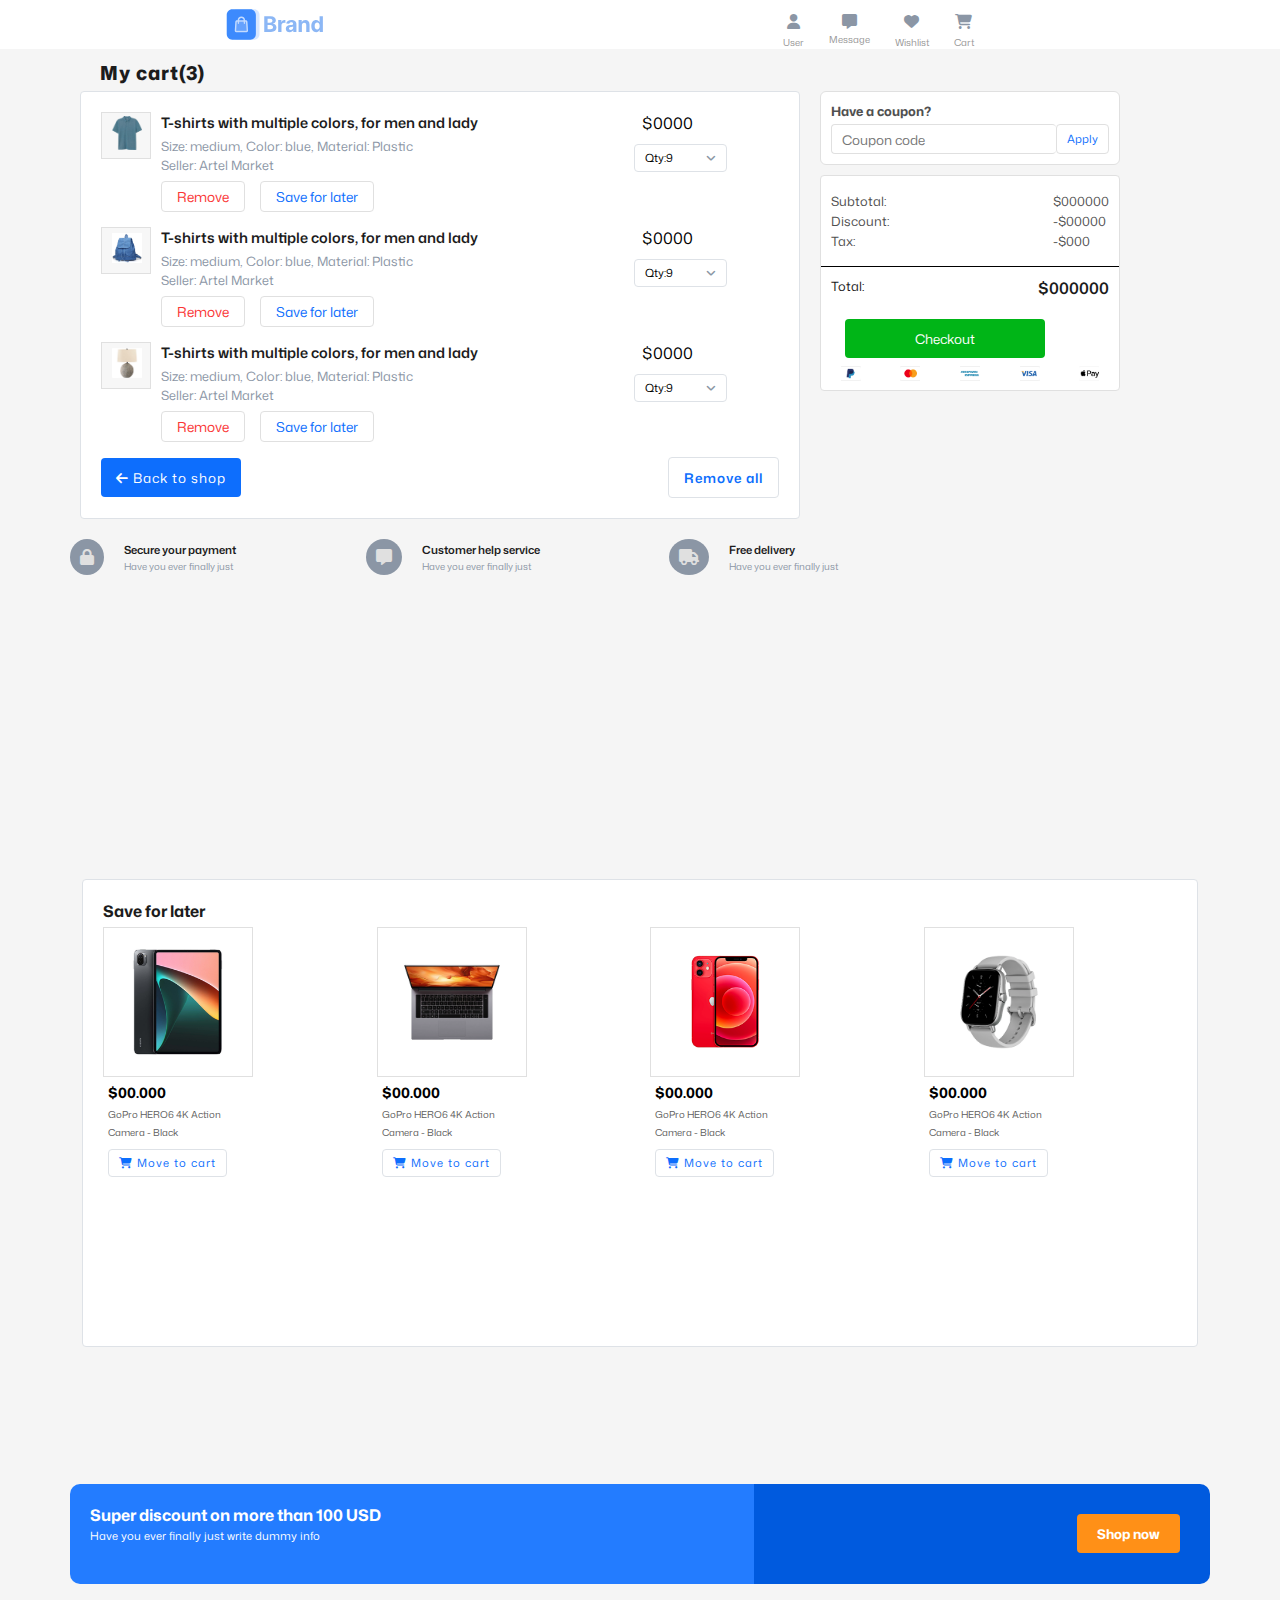
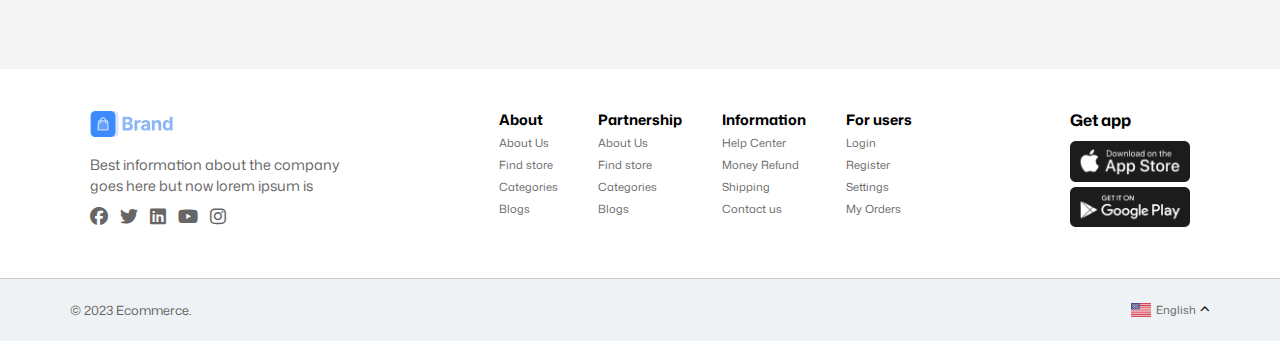
<file: cart.html>
<!DOCTYPE html>
<html lang="en">
<head>
  <meta charset="UTF-8">
  <meta name="viewport" content="width=device-width, initial-scale=1.0">
  <title>Mobile Accessories</title>
  <style>
    @import url('https://fonts.googleapis.com/css2?family=Andika:ital,wght@0,400;0,700;1,400;1,700&family=Inter:ital,opsz,wght@0,14..32,100..900;1,14..32,100..900&family=Mona+Sans:ital,wght@0,200..900;1,200..900&family=Poppins:ital,wght@0,100;0,200;0,300;0,400;0,500;0,600;0,700;0,800;0,900;1,100;1,200;1,300;1,400;1,500;1,600;1,700;1,800;1,900&display=swap');
    </style>
    <link rel="stylesheet" href="https://cdnjs.cloudflare.com/ajax/libs/font-awesome/6.6.0/css/all.min.css">
  <link rel="stylesheet" href="cart.css">
  <body>
    
    <header>
      <div id="main">
          <div class="box">
              <img class="logo" src="logo/logo-colored.svg" alt=""/>
                   
          
             
          
              <div class="icons">
                <div class="icon-item">
                  <a href="index.html"><i class="fa-solid fa-user"></i></a>  
                    <span>User</span>
                </div>
                <div class="icon-item">
                   </a> <i class="fa-solid fa-message"></i>
                    <span>Message</span>
                </div>
                <div class="icon-item">
                    <a href="productdetail.html"><i class="fa-solid fa-heart"></i></a>
                    <span>Wishlist</span>
                </div>
                <div class="icon-item">
                    <a href="cart.html"><i class="fa-solid fa-cart-shopping"></i></a>
                    <span>Cart</span>
                </div>
            </div>

          </div>
      </div>
  </header> 
  
  <main>
    <h1>My cart(3)</h1>
    <div class="cart-container">
        <section class="section1">
            <div class="box2">
                <div class="left">
                    <div class="cart-product">
                        <img src="clothes/2.png" alt="">
                    </div>
                </div>
                <div class="right">
                    <p class="p1">T-shirts with multiple colors, for men and lady</p>
                    <p class="p2">Size: medium, Color: blue, Material: Plastic</p>
                    <p class="p3">Seller: Artel Market</p>
                    <div class="button-row">
                        <button class="remove-btn">Remove</button>
                        <button class="save-btn">Save for later</button>
                      
                    </div>
                </div>
                <div class="third">
                    <span>$0000</span>
                    <button>Qty:9 <i class="arrow fa-solid fa-angle-down"></i></button>
                </div>
            </div>

          
          

           
          
      
           
            <div class="box3">

                <div class="left">
                    <div class="cart-product">
                        <img src="clothes/5.png" alt="">
                    </div>
                </div>
                <div class="right">
                    <p class="p1">T-shirts with multiple colors, for men and lady</p>
                    <p class="p2">Size: medium, Color: blue, Material: Plastic</p>
                    <p class="p3">Seller: Artel Market</p>
                    <div class="button-row">
                        <button class="remove-btn">Remove</button>
                        <button class="save-btn">Save for later</button>
                      
                    </div>
                </div>
                <div class="third">
                    <span>$0000</span>
                    <button>Qty:9 <i class="arrow fa-solid fa-angle-down"></i></button>
                </div>

            </div>




            <div class="box4">

                <div class="left">
                    <div class="cart-product">
                        <img src="Interior-Poduct/3.png" alt="">
                    </div>
                </div>
                <div class="right">
                    <p class="p1">T-shirts with multiple colors, for men and lady</p>
                    <p class="p2">Size: medium, Color: blue, Material: Plastic</p>
                    <p class="p3">Seller: Artel Market</p>
                    <div class="button-row">
                        <button class="remove-btn">Remove</button>
                        <button class="save-btn">Save for later</button>
                      
                    </div>
                </div>
                <div class="third">
                    <span>$0000</span>
                    <button>Qty:9 <i class="arrow fa-solid fa-angle-down"></i></button>
                </div>


            </div> 



            <div class="box5">
               
                <button class="back"><i class="fa-solid fa-arrow-left"></i> Back to shop</button>
                <button class="all">Remove all</button>

            </div>
        </section>




        <section class="section2">
            <div class="min-box">
                <h5>Have a coupon?</h5>
                <div class="coupon-input-group">
                    <input type="text" placeholder="Coupon code">
                    <button>Apply</button>
                </div>
            </div>
            <div class="big-box">
                <div class="statement">
                    <div class="text">
                    <p>Subtotal:</p>
                    <p>Discount:</p>
                    <p>Tax:</p>
                    </div>
                    <div class="figure">
                     <p class="num1">$000000</p>
                     <p class="num1">-$00000</p>
                     <p class="num1">-$000</p>
                    </div>
                </div>
                <div class="total">
                    <p>Total:</p>
                    <span>$000000</span>
                    
                </div>
                <button class="check">Checkout</button>
                <div class="card">
                    <img src="card/1.png" alt="">
                    <img src="card/2.png" alt="">
                    <img src="card/3.png" alt="">
                    <img src="card/4.png" alt="">
                    <img src="card/5.png" alt="">
                </div>
            </div>
        </section>
    </div>


    <section class="section3">
        <div class="box ">
            <i class="fa-solid fa-lock"></i>
           <div class="text">
            <p class="p1">Secure your payment</p>
            <p class="p2">Have you ever finally just</p>
           </div>
        </div>

        <div class="box">
            <i class="fa-solid fa-message"></i>
           <div class="text">
            <p class="p1">Customer help service</p>
            <p class="p2">Have you ever finally just</p>
           </div>
        </div>

        <div class="box">
            <i class="fa-solid fa-truck"></i>
           <div class="text">
            <p class="p1">Free delivery</p>
            <p class="p2">Have you ever finally just</p>
           </div>
        </div>
    </section>
</main>

<section class="product-list">
    <div class="product">
        <h1>Save for later</h1>
        <div class="items-container">
            <div class="item">
                <img src="Tec product/11.png" alt="">
                <div class="detail">
                    <span>$00.000</span>
                    <p>GoPro HERO6 4K Action</p>
                    <p>Camera - Black</p>
                    <button class="cart"><i class="fa-solid fa-cart-shopping"></i>Move to cart</button>
                </div>
            </div>
            <div class="item">
                <div class="item">
                    <img src="Tec product/7.png" alt="">
                    <div class="detail">
                        <span>$00.000</span>
                        <p>GoPro HERO6 4K Action</p>
                        <p>Camera - Black</p>
                        <button class="cart"><i class="fa-solid fa-cart-shopping"></i>Move to cart</button>
                    </div>
                </div>
            </div>
            <div class="item">
                <div class="item">
                    <img src="Tec product/1.png" alt="">
                    <div class="detail">
                        <span>$00.000</span>
                        <p>GoPro HERO6 4K Action</p>
                        <p>Camera - Black</p>
                        <button class="cart"><i class="fa-solid fa-cart-shopping"></i>Move to cart</button>
                    </div>
                </div>
            </div>
            <div class="item">
                <div class="item">
                    <img src="Tec product/8.png" alt="">
                    <div class="detail">
                        <span>$00.000</span>
                        <p>GoPro HERO6 4K Action</p>
                        <p>Camera - Black</p>
                        <button class="cart"><i class="fa-solid fa-cart-shopping"></i>Move to cart</button>
                    </div>
                </div>
            </div>
        </div>
    </div>
</section>


<section class="banner">
    <div class="box">
        <div class="left">
            <h1>Super discount on more than 100 USD</h1>
            <p>Have you ever finally just write dummy info</p>
        </div>
        <div class="right">
            <button>Shop now</button>
        </div>
    </div>
</section>



<footer class="footer-section">
    <div class="footer-container">
    
        <div class="footer-brand">
            <img src="logo/logo-colored.svg" alt="">
            <p>Best information about the company goes here but now lorem ipsum is</p>
            <div class="social-icons">
                <i class="icons-style fab fa-facebook"></i>
                <i class="icons-style fab fa-twitter"></i>
                <i class="icons-style fab fa-linkedin"></i>
                <i class="icons-style fab fa-youtube"></i>
                <i class="icons-style fab fa-instagram"></i>
            </div>
        </div>



        <div class="footer-links">
          <div class="footer-column">
              <h3>About</h3>
              <ul>
                  <li><a href="#">About Us</a></li>
                  <li><a href="#">Find store</a></li>
                  <li><a href="#">Categories</a></li>
                  <li><a href="#">Blogs</a></li>
              </ul>
          </div>


          <div class="footer-column">
              <h3>Partnership</h3>
              <ul>
                  <li><a href="#">About Us</a></li>
                  <li><a href="#">Find store</a></li>
                  <li><a href="#">Categories</a></li>
                  <li><a href="#">Blogs</a></li>
              </ul>
          </div>


          <div class="footer-column">
              <h3>Information</h3>
              <ul>
                  <li><a href="#">Help Center</a></li>
                  <li><a href="#">Money Refund</a></li>
                  <li><a href="#">Shipping</a></li>
                  <li><a href="#">Contact us</a></li>
              </ul>
          </div>

          
          <div class="footer-column">
              <h3>For users</h3>
              <ul>
                  <li><a href="#">Login</a></li>
                  <li><a href="#">Register</a></li>
                  <li><a href="#">Settings</a></li>
                  <li><a href="#">My Orders</a></li>
              </ul>
          </div>
      </div>

      
      <div class="footer-app">
          <h3>Get app</h3>
          <img src="logo/Apple.png" alt="App Store">
          <img src="logo/Play.png" alt="Google Play">
      </div>
  </div>

  

</footer>


<div class="footer-bottom">
  <p>© 2023 Ecommerce.</p>
  <div class="footer-language">
      <img src="Flags/Property 1=US.png" alt="Flag">
      <span>English</span> &nbsp;<i class="fas fa-chevron-up"></i>
  </div>
</div>


</body>
</html>
</file>
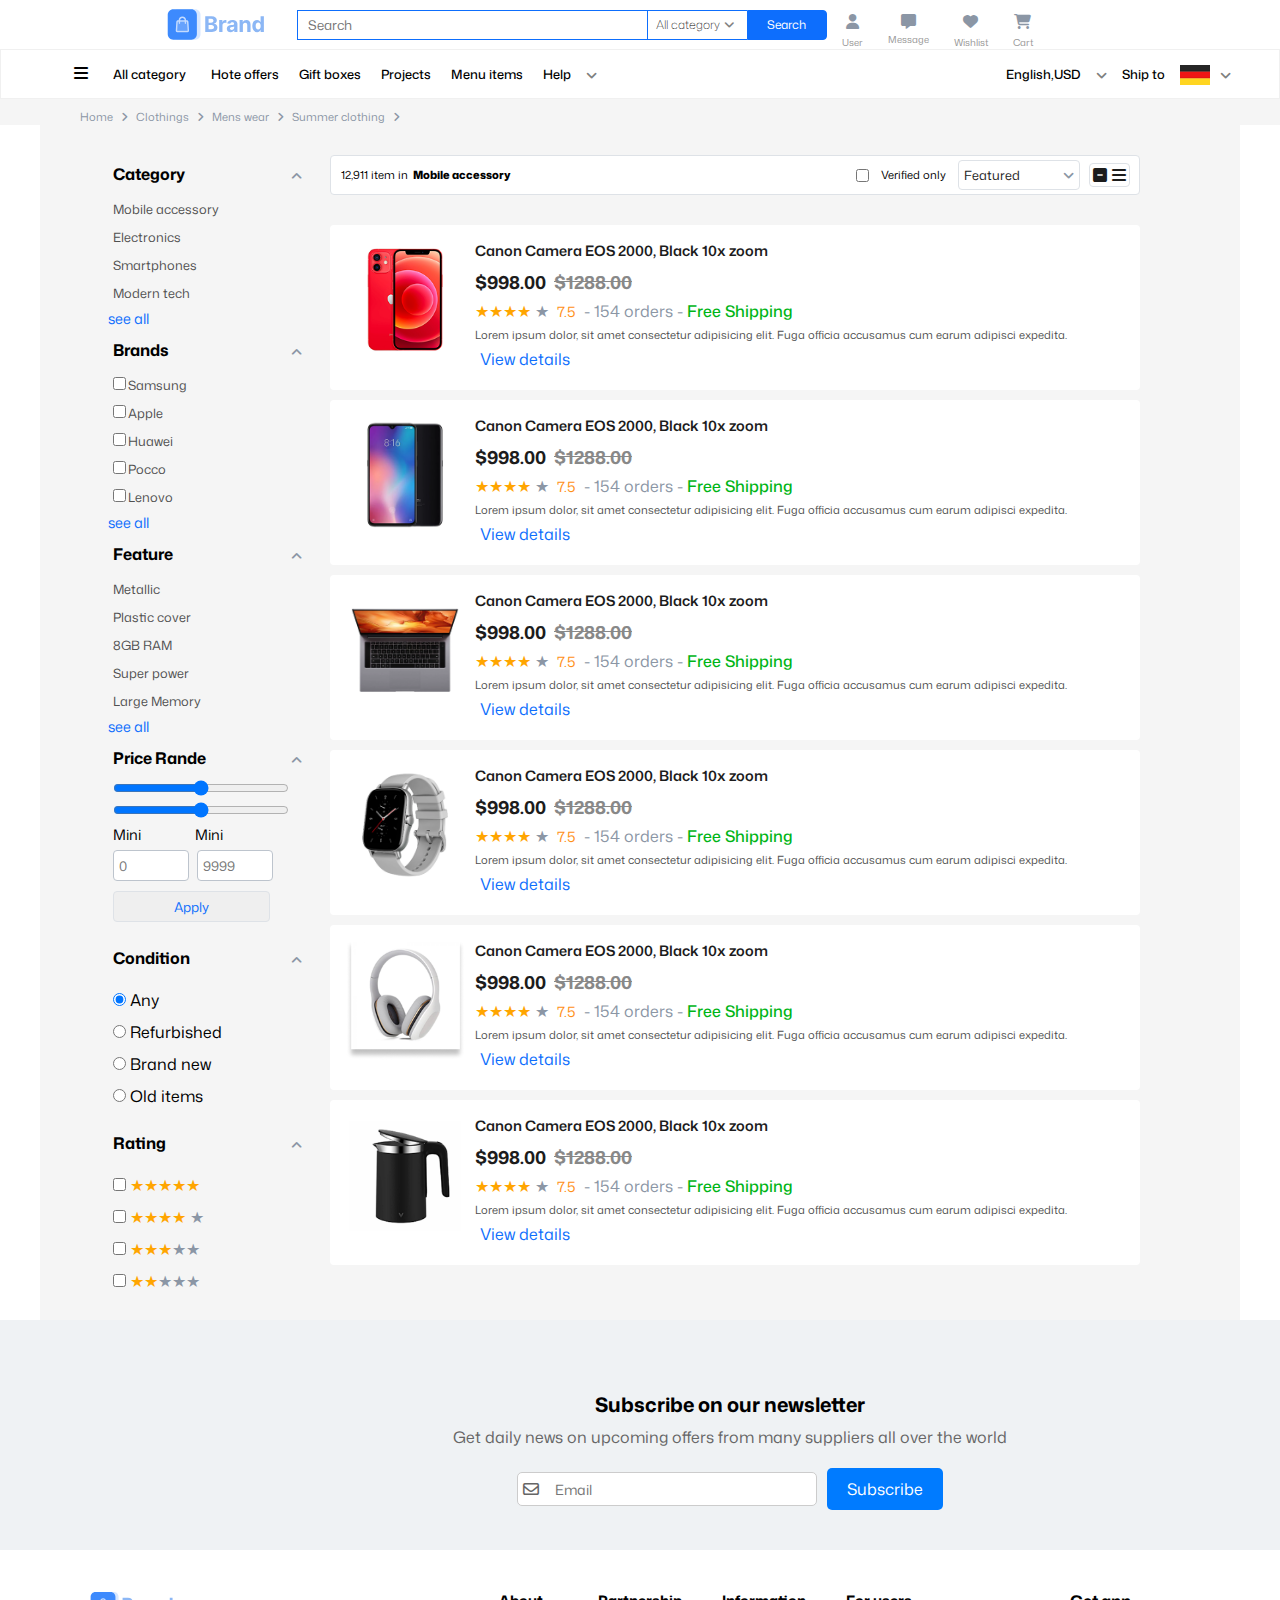
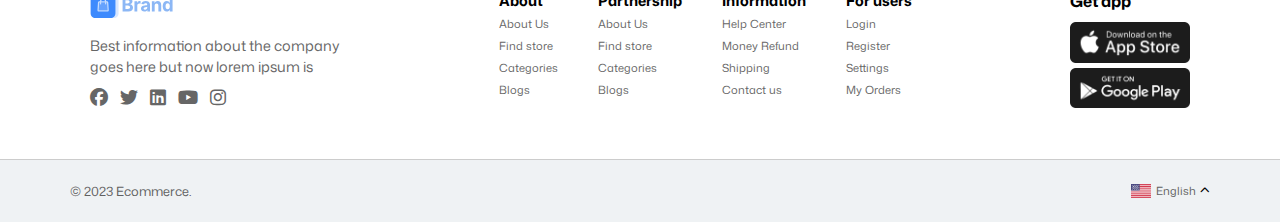
<file: category.html>
<!DOCTYPE html>
<html lang="en">
<head>
  <meta charset="UTF-8">
  <meta name="viewport" content="width=device-width, initial-scale=1.0">
  <title>Mobile Accessories</title>
  <style>
    @import url('https://fonts.googleapis.com/css2?family=Andika:ital,wght@0,400;0,700;1,400;1,700&family=Inter:ital,opsz,wght@0,14..32,100..900;1,14..32,100..900&family=Mona+Sans:ital,wght@0,200..900;1,200..900&family=Poppins:ital,wght@0,100;0,200;0,300;0,400;0,500;0,600;0,700;0,800;0,900;1,100;1,200;1,300;1,400;1,500;1,600;1,700;1,800;1,900&display=swap');
    </style>
    <link rel="stylesheet" href="https://cdnjs.cloudflare.com/ajax/libs/font-awesome/6.6.0/css/all.min.css">
  <link rel="stylesheet" href="category.css">
  <body>
    
    <header>
      <div id="main">
          <div class="box">
              <img class="logo" src="logo/logo-colored.svg" alt=""/>
                   
          
              <input class="input" type="search" placeholder="Search">
              <button class="btn1">All category<i class="fa-solid fa-angle-down"></i></button>
              
              <button class="btn2">Search</button>
          
              <div class="icons">
                <div class="icon-item">
                  <a href="index.html"><i class="fa-solid fa-user"></i></a>  
                    <span>User</span>
                </div>
                <div class="icon-item">
                   </a> <i class="fa-solid fa-message"></i>
                    <span>Message</span>
                </div>
                <div class="icon-item">
                    <a href="productdetail.html"><i class="fa-solid fa-heart"></i></a>
                    <span>Wishlist</span>
                </div>
                <div class="icon-item">
                    <a href="cart.html"><i class="fa-solid fa-cart-shopping"></i></a>
                    <span>Cart</span>
                </div>
            </div>

          </div>
      </div>
  </header> 

  <section class="section1">
    <div class="section-box1"> 
      <i class= "bar fa-solid fa-bars"></i>
     <a href=""><span> All category</span></a>
      <span>Hote offers</span>
      <span>Gift boxes</span>
      <span>Projects</span>
      <span>Menu items</span>
      <span>Help</span>
      <i class="arrow fa-solid fa-angle-down"></i>

    </div>
    <div class="section-box2">
      <span>English,USD</span>
      <i class="arrow fa-solid fa-angle-down"></i>
      <span>Ship to</span>
      <img src="Flags/Property 1=DE.png" alt="">
      <i class="arrow fa-solid fa-angle-down"></i>
    </div>
  </section>

<section class="section2">
  <div class="box">
  <span>Home</span>
  <i class="arrow fa-solid fa-angle-right"></i>

  <span>Clothings</span>
  <i class="arrow fa-solid fa-angle-right"></i>

  <span>Mens wear</span>
  <i class="arrow fa-solid fa-angle-right"></i>

  <span>Summer clothing</span>
  <i class="arrow fa-solid fa-angle-right"></i>
</div>
</section>





  <div class="container">
    <div class="sidebar">
      <div class="filters">
         
        <div class="heading">
        <h3>Category</h3>
        <i class="fa-solid fa-angle-up"></i>
      </div>


        <p>Mobile accessory</p>
        <p>Electronics</p>
        <p>Smartphones</p>
        <p>Modern tech</p>
        <a href="see.html">see all</a>


        <div class="heading">
          <h3>Brands</h3>
          <i class="fa-solid fa-angle-up"></i>
        </div>
        <p><input type="checkbox">Samsung</p>
        <p><input type="checkbox">Apple</p>
        <p><input type="checkbox">Huawei</p>
        <p><input type="checkbox">Pocco</p>
        <p><input type="checkbox">Lenovo</p>
        <a href="see.html">see all</a>


        <div class="heading">
        <h3>Feature</h3>
        <i class="fa-solid fa-angle-up"></i>
      </div>

        <p>Metallic</p>
        <p>Plastic cover</p>
        <p>8GB RAM</p>
        <p>Super power</p>
        <p>Large Memory</p>
       <a href="">see all</a>

       <div class="heading">
        <h3>Price Rande</h3>
        <i class="fa-solid fa-angle-up"></i>
      </div>

        <div class="price-range">
          <input type="range" min="0" max="999999">
          <input type="range" min="0" max="999999">
          <span class="mini">Mini</span> <span class="max">Mini</span>
          <div class="quantity">
            
            <input type="number" placeholder="0" class="imput1">
        
            <input type="number" placeholder="9999" class="input2">
          </div>
          <button class="btn">Apply</button>
        </div>

        <div class="condition">
          <div class="heading">
            <h3>Condition</h3>
            <i class="fa-solid fa-angle-up"></i>
          </div>
          <label><input type="radio" name="condition" checked> Any</label>
          <label><input type="radio" name="condition"> Refurbished</label>
          <label><input type="radio" name="condition"> Brand new</label>
          <label><input type="radio" name="condition"> Old items</label>
        </div>

        <div class="ratings">
          <div class="heading">
            <h3>Rating</h3>
            <i class="fa-solid fa-angle-up"></i>
          </div>
          <label><input type="checkbox"> <span class="star">★★★★★</span></label>
          <label><input type="checkbox"> <span class="star">★★★★</span> <span class="starchan">★</span></label>
          <label><input type="checkbox"> <span class="star">★★★</span><span class="starchan">★★</span></label>
          <label><input type="checkbox"> <span class="star">★★</span><span class="starchan">★★★</span></label>
        </div>
      </div>
    </div>

    <div class="content">
      <div class="box">
          <div class="left">
            <p>12,911 item in </p>
            <span>Mobile accessory</span>
          </div>
          <div class="right">
            <input type="checkbox">
            <span>Verified only</span>
            <button>Featured <i class="arrow fa-solid fa-angle-down"></i></button>
            <div class="icon">

            <i class="square fa-solid fa-square-minus"></i>
          
            <i class=" fa-solid fa-bars"></i>
          </div>

          </div>
      </div>


      <div class="product-list">
        <div class="product">
          <img src="Tec product/1.png" alt="Canon Camera">
          <div class="product-details">
            <div class="product-title">Canon Camera EOS 2000, Black 10x zoom</div>
            <div class="price">$998.00 <span class="original-price">$1288.00</span></div>
            <div class="rating">
              <span class="star">★★★★</span>
              <span class="starchan">★</span><span class="num">7.5</span>  <span class="order"> - 154 orders - </span>
              <span class="shipping">Free Shipping</span>
            </div>
            <p class="p3">Lorem ipsum dolor, sit amet consectetur adipisicing elit. Fuga officia accusamus cum earum adipisci expedita.</p>
            <div class="view-details">View details</div>
          </div>
        </div>

        <div class="product">
          <img src="Tec product/3.png" alt="Canon Camera">
          <div class="product-details">
            <div class="product-title">Canon Camera EOS 2000, Black 10x zoom</div>
            <div class="price">$998.00 <span class="original-price">$1288.00</span></div>
            <div class="rating">
              <span class="star">★★★★</span>
              <span class="starchan">★</span><span class="num">7.5</span>  <span class="order"> - 154 orders - </span>
              <span class="shipping">Free Shipping</span>
            </div>
            <p class="p3">Lorem ipsum dolor, sit amet consectetur adipisicing elit. Fuga officia accusamus cum earum adipisci expedita.</p>
            <div class="view-details">View details</div>
          </div>
        </div>

        <div class="product">
          <img src="Tec product/7.png" alt="Canon Camera">
          <div class="product-details">
            <div class="product-title">Canon Camera EOS 2000, Black 10x zoom</div>
            <div class="price">$998.00 <span class="original-price">$1288.00</span></div>
            <div class="rating">
              <span class="star">★★★★</span>
              <span class="starchan">★</span><span class="num">7.5</span>  <span class="order"> - 154 orders - </span>
              <span class="shipping">Free Shipping</span>
            </div>
            <p class="p3">Lorem ipsum dolor, sit amet consectetur adipisicing elit. Fuga officia accusamus cum earum adipisci expedita.</p>
            <div class="view-details">View details</div>
          </div>
        </div>

        <div class="product">
          <img src="Tec product/8.png" alt="Canon Camera">
          <div class="product-details">
            <div class="product-title">Canon Camera EOS 2000, Black 10x zoom</div>
            <div class="price">$998.00 <span class="original-price">$1288.00</span></div>
            <div class="rating">
              <span class="star">★★★★</span>
              <span class="starchan">★</span><span class="num">7.5</span>  <span class="order"> - 154 orders - </span>
              <span class="shipping">Free Shipping</span>
            </div>
            <p class="p3">Lorem ipsum dolor, sit amet consectetur adipisicing elit. Fuga officia accusamus cum earum adipisci expedita.</p>
            <div class="view-details">View details</div>
          </div>
        </div>

        <div class="product">
          <img src="Tec product/9.png" alt="Canon Camera">
          <div class="product-details">
            <div class="product-title">Canon Camera EOS 2000, Black 10x zoom</div>
            <div class="price">$998.00 <span class="original-price">$1288.00</span></div>
            <div class="rating">
              <span class="star">★★★★</span>
              <span class="starchan">★</span><span class="num">7.5</span>  <span class="order"> - 154 orders - </span>
              <span class="shipping">Free Shipping</span>
            </div>
            <p class="p3">Lorem ipsum dolor, sit amet consectetur adipisicing elit. Fuga officia accusamus cum earum adipisci expedita.</p>
            <div class="view-details">View details</div>
          </div>
        </div>

        <div class="product">
          <img src="Tec product/10.png" alt="Canon Camera">
          <div class="product-details">
            <div class="product-title">Canon Camera EOS 2000, Black 10x zoom</div>
            <div class="price">$998.00 <span class="original-price">$1288.00</span></div>
            <div class="rating">
              <span class="star">★★★★</span>
              <span class="starchan">★</span><span class="num">7.5</span>  <span class="order"> - 154 orders - </span>
              <span class="shipping">Free Shipping</span>
            </div>

            
            <p class="p3">Lorem ipsum dolor, sit amet consectetur adipisicing elit. Fuga officia accusamus cum earum adipisci expedita.</p>
            <div class="view-details">View details</div>
          </div>
        </div>

      </div>
    </div>
  </div>



   
  <section class="newsletter-section">
    <div class="newsletter-container">
        <h2>Subscribe on our newsletter</h2>
        <p>Get daily news on upcoming offers from many suppliers all over the world</p>
        <div class="newsletter-form">
            <div class="input-group">
                <i class="far fa-envelope"></i>&nbsp;&nbsp;
                <input type="email" placeholder="Email">
            </div>
            <button class="subscribe-btn">Subscribe</button>
        </div>
    </div>
</section>





  <footer class="footer-section">
    <div class="footer-container">
    
        <div class="footer-brand">
            <img src="logo/logo-colored.svg" alt="">
            <p>Best information about the company goes here but now lorem ipsum is</p>
            <div class="social-icons">
                <i class="icons-style fab fa-facebook"></i>
                <i class="icons-style fab fa-twitter"></i>
                <i class="icons-style fab fa-linkedin"></i>
                <i class="icons-style fab fa-youtube"></i>
                <i class="icons-style fab fa-instagram"></i>
            </div>
        </div>



        <div class="footer-links">
          <div class="footer-column">
              <h3>About</h3>
              <ul>
                  <li><a href="#">About Us</a></li>
                  <li><a href="#">Find store</a></li>
                  <li><a href="#">Categories</a></li>
                  <li><a href="#">Blogs</a></li>
              </ul>
          </div>


          <div class="footer-column">
              <h3>Partnership</h3>
              <ul>
                  <li><a href="#">About Us</a></li>
                  <li><a href="#">Find store</a></li>
                  <li><a href="#">Categories</a></li>
                  <li><a href="#">Blogs</a></li>
              </ul>
          </div>


          <div class="footer-column">
              <h3>Information</h3>
              <ul>
                  <li><a href="#">Help Center</a></li>
                  <li><a href="#">Money Refund</a></li>
                  <li><a href="#">Shipping</a></li>
                  <li><a href="#">Contact us</a></li>
              </ul>
          </div>

          
          <div class="footer-column">
              <h3>For users</h3>
              <ul>
                  <li><a href="#">Login</a></li>
                  <li><a href="#">Register</a></li>
                  <li><a href="#">Settings</a></li>
                  <li><a href="#">My Orders</a></li>
              </ul>
          </div>
      </div>

      
      <div class="footer-app">
          <h3>Get app</h3>
          <img src="logo/Apple.png" alt="App Store">
          <img src="logo/Play.png" alt="Google Play">
      </div>
  </div>

  

</footer>


<div class="footer-bottom">
  <p>© 2023 Ecommerce.</p>
  <div class="footer-language">
      <img src="Flags/Property 1=US.png" alt="Flag">
      <span>English</span> &nbsp;<i class="fas fa-chevron-up"></i>
  </div>
</div>







</body>
</html>


</body>
</html>
</file>
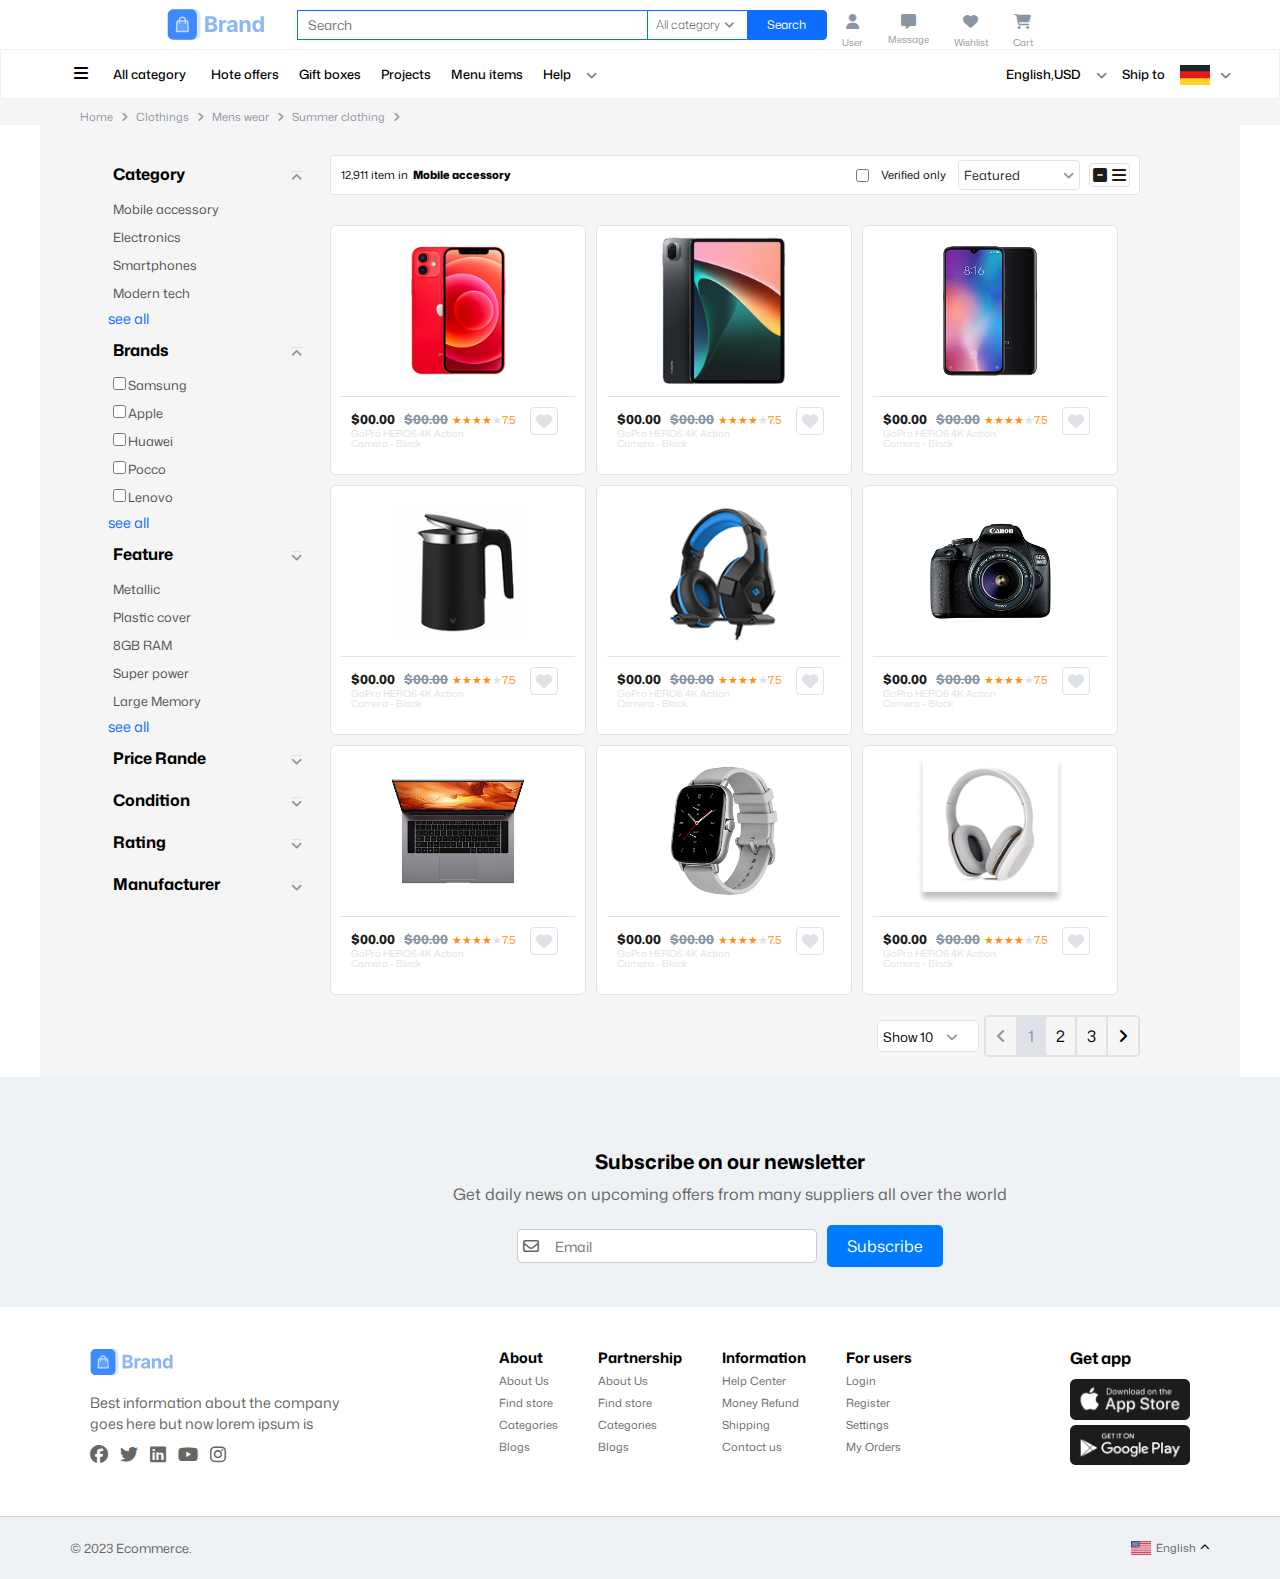
<file: see.html>
<!DOCTYPE html>
<html lang="en">
<head>
  <meta charset="UTF-8">
  <meta name="viewport" content="width=device-width, initial-scale=1.0">
  <title>Mobile Accessories</title>
  <style>
    @import url('https://fonts.googleapis.com/css2?family=Andika:ital,wght@0,400;0,700;1,400;1,700&family=Inter:ital,opsz,wght@0,14..32,100..900;1,14..32,100..900&family=Mona+Sans:ital,wght@0,200..900;1,200..900&family=Poppins:ital,wght@0,100;0,200;0,300;0,400;0,500;0,600;0,700;0,800;0,900;1,100;1,200;1,300;1,400;1,500;1,600;1,700;1,800;1,900&display=swap');
    </style>
    <link rel="stylesheet" href="https://cdnjs.cloudflare.com/ajax/libs/font-awesome/6.6.0/css/all.min.css">
  <link rel="stylesheet" href="see.css">
  <body>
    
    <header>
        <div id="main">
            <div class="box">
                <img class="logo" src="logo/logo-colored.svg" alt=""/>
                     
            
                <input class="input" type="search" placeholder="Search">
                <button class="btn1">All category<i class="fa-solid fa-angle-down"></i></button>
            
                <button class="btn2">Search</button>
            
                <div class="icons">
                    <div class="icon-item">
                      <a href="index.html"><i class="fa-solid fa-user"></i></a>  
                        <span>User</span>
                    </div>
                    <div class="icon-item">
                       </a> <i class="fa-solid fa-message"></i>
                        <span>Message</span>
                    </div>
                    <div class="icon-item">
                        <a href="productdetail.html"><i class="fa-solid fa-heart"></i></a>
                        <span>Wishlist</span>
                    </div>
                    <div class="icon-item">
                        <a href="cart.html"><i class="fa-solid fa-cart-shopping"></i></a>
                        <span>Cart</span>
                    </div>
                </div>

            </div>
        </div>
    </header> 



  <section class="section1">
    <div class="section-box1"> 
      <i class= "bar fa-solid fa-bars"></i>
     <a href=""><span> All category</span></a>
      <span>Hote offers</span>
      <span>Gift boxes</span>
      <span>Projects</span>
      <span>Menu items</span>
      <span>Help</span>
      <i class="arrow fa-solid fa-angle-down"></i>

    </div>
    <div class="section-box2">
      <span>English,USD</span>
      <i class="arrow fa-solid fa-angle-down"></i>
      <span>Ship to</span>
      <img src="Flags/Property 1=DE.png" alt="">
      <i class="arrow fa-solid fa-angle-down"></i>
    </div>
  </section>



  
<section class="section2">
  <div class="box">
  <span>Home</span>
  <i class="arrow fa-solid fa-angle-right"></i>

  <span>Clothings</span>
  <i class="arrow fa-solid fa-angle-right"></i>

  <span>Mens wear</span>
  <i class="arrow fa-solid fa-angle-right"></i>

  <span>Summer clothing</span>
  <i class="arrow fa-solid fa-angle-right"></i>
</div>
</section>





  <div class="container">
    <div class="sidebar">
      <div class="filters">
         
        <div class="heading">
        <h3>Category</h3>
        <i class="fa-solid fa-angle-up"></i>
      </div>


        <p>Mobile accessory</p>
        <p>Electronics</p>
        <p>Smartphones</p>
        <p>Modern tech</p>
        <a href="category.html">see all</a>


        <div class="heading">
          <h3>Brands</h3>
          <i class="fa-solid fa-angle-up"></i>
        </div>
        <p><input type="checkbox">Samsung</p>
        <p><input type="checkbox">Apple</p>
        <p><input type="checkbox">Huawei</p>
        <p><input type="checkbox">Pocco</p>
        <p><input type="checkbox">Lenovo</p>
        <a href="category.html">see all</a>


        <div class="heading">
        <h3>Feature</h3>
        <i class="fa-solid fa-angle-down"></i>
      </div>

        <p>Metallic</p>
        <p>Plastic cover</p>
        <p>8GB RAM</p>
        <p>Super power</p>
        <p>Large Memory</p>
       <a href="category.html">see all</a>

       <div class="heading">
        <h3>Price Rande</h3>
        <i class="fa-solid fa-angle-down"></i>
      </div>

       

        
          <div class="heading">
            <h3>Condition</h3>
            <i class="fa-solid fa-angle-down"></i>
          </div>
          
    

    
          <div class="heading">
            <h3>Rating</h3>
            <i class="fa-solid fa-angle-down"></i>
          </div>

          <div class="heading">
            <h3>Manufacturer</h3>
            <i class="fa-solid fa-angle-down"></i>
          </div>
          
    
      </div>
    </div>

    <div class="content">
      <div class="box">
          <div class="left">
            <p>12,911 item in </p>
            <span>Mobile accessory</span>
          </div>
          <div class="right">
            <input type="checkbox">
            <span>Verified only</span>
            <button>Featured <i class="arrow fa-solid fa-angle-down"></i></button>
            <div class="icon">

            <i class="square fa-solid fa-square-minus"></i>
          
            <i class=" fa-solid fa-bars"></i>
          </div>

          </div>
      </div>















      

      <div class="product-list">
        <div class="product">
            <img src="Tec product/1.png" alt="">
            <div class="detail">
                <div class="left">
               <span class="price">$00.00</span> <span class="old">$00.00</span>
               <span class="star">★★★★</span><span class="starchan">★<span><span class="num">7.5</span>
               <p class="p1">GoPro HERO6 4K Action </p>
               <p class="p2">Camera - Black</p>
                </div>
                <div class="right">
                    <i class="fa-solid fa-heart"></i>
                </div>
            </div>
        </div>
        <div class="product">
            <img src="Tec product/11.png" alt="">
            <div class="detail">
                <div class="left">
               <span class="price">$00.00</span> <span class="old">$00.00</span>
               <span class="star">★★★★</span><span class="starchan">★<span><span class="num">7.5</span>
               <p class="p1">GoPro HERO6 4K Action </p>
               <p class="p2">Camera - Black</p>
                </div>
                <div class="right">
                    <i class="fa-solid fa-heart"></i>
                </div>
            </div>
        </div>
        <div class="product">
            <img src="Tec product/3.png" alt="">
            <div class="detail">
                <div class="left">
               <span class="price">$00.00</span> <span class="old">$00.00</span>
               <span class="star">★★★★</span><span class="starchan">★<span><span class="num">7.5</span>
               <p class="p1">GoPro HERO6 4K Action </p>
               <p class="p2">Camera - Black</p>
                </div>
                <div class="right">
                    <i class="fa-solid fa-heart"></i>
                </div>
            </div>
        </div>


        <div class="product">
            <img src="Tec product/10.png" alt="">
            <div class="detail">
                <div class="left">
               <span class="price">$00.00</span> <span class="old">$00.00</span>
               <span class="star">★★★★</span><span class="starchan">★<span><span class="num">7.5</span>
               <p class="p1">GoPro HERO6 4K Action </p>
               <p class="p2">Camera - Black</p>
                </div>
                <div class="right">
                    <i class="fa-solid fa-heart"></i>
                </div>
            </div>
        </div>

        <div class="product">
            <img src="Tec product/5.png" alt="">
            <div class="detail">
                <div class="left">
               <span class="price">$00.00</span> <span class="old">$00.00</span>
               <span class="star">★★★★</span><span class="starchan">★<span><span class="num">7.5</span>
               <p class="p1">GoPro HERO6 4K Action </p>
               <p class="p2">Camera - Black</p>
                </div>
                <div class="right">
                    <i class="fa-solid fa-heart"></i>
                </div>
            </div>
        </div>


        <div class="product">
            <img src="Tec product/6.png" alt="">
            <div class="detail">
                <div class="left">
               <span class="price">$00.00</span> <span class="old">$00.00</span>
               <span class="star">★★★★</span><span class="starchan">★<span><span class="num">7.5</span>
               <p class="p1">GoPro HERO6 4K Action </p>
               <p class="p2">Camera - Black</p>
                </div>
                <div class="right">
                    <i class="fa-solid fa-heart"></i>
                </div>
            </div>
        </div>


        <div class="product">
            <img src="Tec product/7.png" alt="">
            <div class="detail">
                <div class="left">
               <span class="price">$00.00</span> <span class="old">$00.00</span>
               <span class="star">★★★★</span><span class="starchan">★<span><span class="num">7.5</span>
               <p class="p1">GoPro HERO6 4K Action </p>
               <p class="p2">Camera - Black</p>
                </div>
                <div class="right">
                    <i class="fa-solid fa-heart"></i>
                </div>
            </div>
        </div>


        <div class="product">
            <img src="Tec product/8.png" alt="">
            <div class="detail">
                <div class="left">
               <span class="price">$00.00</span> <span class="old">$00.00</span>
               <span class="star">★★★★</span><span class="starchan">★<span><span class="num">7.5</span>
               <p class="p1">GoPro HERO6 4K Action </p>
               <p class="p2">Camera - Black</p>
                </div>
                <div class="right">
                    <i class="fa-solid fa-heart"></i>
                </div>
            </div>
        </div>
        
        <div class="product">
            <img src="Tec product/9.png" alt="">
            <div class="detail">
                <div class="left">
               <span class="price">$00.00</span> <span class="old">$00.00</span>
               <span class="star">★★★★</span><span class="starchan">★<span><span class="num">7.5</span>
               <p class="p1">GoPro HERO6 4K Action </p>
               <p class="p2">Camera - Black</p>
                </div>
                <div class="right">
                    <i class="fa-solid fa-heart"></i>
                </div>
            </div>
        </div>

      </div>
      <div class="box2">
        <button class="btn1">Show 10 <i class="fa-solid fa-angle-down"></i></button>
       <div class="box3">
    <span><i class="right fa-solid fa-angle-left"></i></span>
     <span class="one">1</span>
     <span>2</span>
     <span>3</span>
        <span><i class="left fa-solid fa-angle-right"></i></span>
       </div>
      </div>
    </div>
  </div>



   
  <section class="newsletter-section">
    <div class="newsletter-container">
        <h2>Subscribe on our newsletter</h2>
        <p>Get daily news on upcoming offers from many suppliers all over the world</p>
        <div class="newsletter-form">
            <div class="input-group">
                <i class="far fa-envelope"></i>&nbsp;&nbsp;
                <input type="email" placeholder="Email">
            </div>
            <button class="subscribe-btn">Subscribe</button>
        </div>
    </div>
</section>





  <footer class="footer-section">
    <div class="footer-container">
    
        <div class="footer-brand">
            <img src="logo/logo-colored.svg" alt="">
            <p>Best information about the company goes here but now lorem ipsum is</p>
            <div class="social-icons">
                <i class="icons-style fab fa-facebook"></i>
                <i class="icons-style fab fa-twitter"></i>
                <i class="icons-style fab fa-linkedin"></i>
                <i class="icons-style fab fa-youtube"></i>
                <i class="icons-style fab fa-instagram"></i>
            </div>
        </div>



        <div class="footer-links">
          <div class="footer-column">
              <h3>About</h3>
              <ul>
                  <li><a href="#">About Us</a></li>
                  <li><a href="#">Find store</a></li>
                  <li><a href="#">Categories</a></li>
                  <li><a href="#">Blogs</a></li>
              </ul>
          </div>


          <div class="footer-column">
              <h3>Partnership</h3>
              <ul>
                  <li><a href="#">About Us</a></li>
                  <li><a href="#">Find store</a></li>
                  <li><a href="#">Categories</a></li>
                  <li><a href="#">Blogs</a></li>
              </ul>
          </div>


          <div class="footer-column">
              <h3>Information</h3>
              <ul>
                  <li><a href="#">Help Center</a></li>
                  <li><a href="#">Money Refund</a></li>
                  <li><a href="#">Shipping</a></li>
                  <li><a href="#">Contact us</a></li>
              </ul>
          </div>

          
          <div class="footer-column">
              <h3>For users</h3>
              <ul>
                  <li><a href="#">Login</a></li>
                  <li><a href="#">Register</a></li>
                  <li><a href="#">Settings</a></li>
                  <li><a href="#">My Orders</a></li>
              </ul>
          </div>
      </div>

      
      <div class="footer-app">
          <h3>Get app</h3>
          <img src="logo/Apple.png" alt="App Store">
          <img src="logo/Play.png" alt="Google Play">
      </div>
  </div>

  

</footer>


<div class="footer-bottom">
  <p>© 2023 Ecommerce.</p>
  <div class="footer-language">
      <img src="Flags/Property 1=US.png" alt="Flag">
      <span>English</span> &nbsp;<i class="fas fa-chevron-up"></i>
  </div>
</div>







</body>
</html>
</file>
<file: cart.css>
* {
    margin: 0;
    padding: 0;
    box-sizing: border-box;
    font-family: "Mona Sans", sans-serif;
    
}

header #main {
    display: flex;
    font-family: "Mona Sans", sans-serif;
    justify-content: space-between;
    align-items: center;
    width: 100%;
    max-width: 1200px; 
    padding: 0 20px; 
}

#main .logo {
    height: 35px;
    width: auto;
    margin-right: 15px; 
}

#main .box {
    display: flex;
    background-color: #ffff;
    align-items: center;
    justify-content: space-around;
    width: 100%;
    gap: 0;
}






#main .box .icons {
    display: flex;
    align-items: center;
    gap: 15px; 
    margin-left: 10px; 
}

#main .box .icons i {
    font-size: 15px;
    cursor: pointer;
}

#main .box .icons {
    margin-top: 10px;
    display: flex;
    align-items: center;
    gap: 25px; 
    margin-left: 15px;
}

.icon-item {
    display: flex;
    flex-direction: column;
    align-items: center;
    justify-content: center;
    gap: 4px; 
}

.icon-item i {
    font-size: 15px;
    color: #8B96A5;
    cursor: pointer;
}

.icon-item span {
    font-size: 0.6rem;
    font-weight: 400;
    color: #979797;
    
}


main {
    background-color: #f5f5f5;
    height: 90vh; 
    width: 100%;

    display: flex;
    flex-direction: column;
    
}

main h1 {
    font-size: 1.2rem;
    font-weight: 800;
    letter-spacing: 1px;
    color: #1C1C1C;
    margin-bottom: 5px;
    margin-top: 10px;
    max-width: 1200px; 
    margin-left: 90px;
    margin-right: auto;
    padding: 0 10px;
}

.cart-container {
    display: flex;
    gap: 20px;
    width: 100%;
    max-width: 1200px; 
  
    justify-content: center;
}



.section1 {
    background-color: #fff;
    min-height: 400px;
    width: 60%;
    border: 1px solid #DEE2E7;
    border-radius: 4px;
    padding: 20px;
    display: flex;
    flex-direction: column;
    gap: 15px;
}

.box2 {
    width: 100%;
    height: 20%; 
    min-height: 100px;

    display: flex;
    gap: 10px;
}

.left {
   
    min-width: 50px;
}

.cart-product img {
    width: 30px;
    height: 40px;
    margin-left: 10px;
    object-fit: contain;
    border-radius: 4px;
}

.cart-product{
    
    border: 1px solid #E0E0E0;
    background-color: #f7f7f7;
}

.right {
    width: 80%;
    display: flex;
    flex-direction: column;
    justify-content: space-between;
}

.p1 {
    font-weight: 600;
    font-size: 0.9rem;
    color: #1C1C1C;
    margin-bottom: 2px;
}

.p2, .p3 {
    font-size: 0.8rem;
    color: #8B96A5;
    
}

.button-row {
    display: flex;
    align-items: center;
    gap: 15px;
    margin-top: 5px;
}



.remove-btn  {
    border: 1px solid #E0E0E0;   
    color: #FA3434;
    border-radius: 4px;
    background: none;
    font-size: 0.85rem;
    cursor: pointer;
    padding: 5px 15px;
}

.remove-btn:hover{
    background-color: #FA3434;
    color: #fff;
    border: none;
}

.save-btn{
    border: 1px solid #E0E0E0;
    color: #0D6EFD;
    border-radius: 4px;
    background: none;
    font-size: 0.85rem;
    cursor: pointer;
    padding: 5px 15px;
}

.save-btn:hover {
    background-color: #0D6EFD;
    border: none;
    color: #fff;
}

.section2 {
    width: 35%; 
}


.third span {
    margin-left: 60px;
    
}


.third button {
    padding: 5px 10px;
    margin-top: 10px;
    margin-left: 52px;
    font-size: 0.7rem;
    border: 1px solid #DEE2E7;
    border-radius: 4px;
    background: none;
}

.third button:hover{
    background-color: #DEE2E7;
    border: none;
}

.third button i {
    margin-left: 30px;
    color: #8B96A5;
}


.box3 {
    width: 100%;
    height: 20%; 
    min-height: 100px;

    display: flex;
    gap: 10px;
}


.box4 {
    width: 100%;
    height: 20%; 
    min-height: 100px;
    display: flex;
    gap: 10px;
}




.box5 {
    
    display: flex;
    align-items: center;
    justify-content: space-between;
}

.box5 .back {
    background-color: #0D6EFD;
    border: none;
    border-radius: 4px;
    letter-spacing: 1px;
    padding: 10px 15px;
    color: #fff;

}

.box5 .back:hover{
    color: #0D6EFD;
    background-color: #fff;

}



.box5 .all {
    background: none;
    font-weight: 600;
    border: 1px solid #DEE2E7;
    border-radius: 4px;
    letter-spacing: 1px;
    padding: 10px 15px;
    color:#0D6EFD ;

}


.box5 .all:hover{
    background-color:#0D6EFD ;
    border: none;
    color: #fff;
}



.section2 {
    background-color: #f5f5f5;
    height: 300px;
    width: 25%;
    display: flex;
    flex-direction: column;
    gap: 10px;
}



.min-box {
    height: 25%;
    width: 100%;
    background-color: #fff;
    border: 1px solid #e0e0e0;
    border-radius: 6px;
    box-sizing: border-box;
    padding: 10px;
    display: flex;
    flex-direction: column;
}

.min-box h5 {
    font-size: 0.8rem;
    color: #505050;
    margin-bottom: 4px;
}

.coupon-input-group {
    display: flex;
    align-items: center;
}

.min-box input {
    flex: 1;
    height: 30px;
    border: 1px solid #e0e0e0;
    border-right: none;
    border-radius: 4px;
    padding: 0 10px;
    outline: none;
}

.min-box button {
    height: 30px;
    padding: 0 10px;
    font-size: 0.7rem;
    color: #0D6EFD;
    background: none ;
    border: 1px solid #e0e0e0;
    border-radius: 4px;
    cursor: pointer;

}

.min-box button:hover {
    background-color: #0D6EFD;
    color: #fff;
}

.big-box {
    height: calc(80% - 15px); /* accounts for the gap */
    width: 100%;
    
    background-color:#fff;
    border: 1px solid #e0e0e0;
    border-radius: 4px;
    box-sizing: border-box;
}

.big-box .statement {
    display: flex;
    justify-content: space-between;
    margin-top: 15px;
    margin-left: 10px;
    margin-right: 10px;
}

.big-box .statement p {
    color: #505050;
    font-size: 0.8rem;
    line-height: 20px;
}

.big-box .statement .num2 {
    color: #FA3434;
}

.big-box .statement .figure .num3 {
    color: #00B517;
}

.big-box  .total {
    border-top: 1px solid #000;
    margin-top: 15px;
    padding: 10px;
    display: flex;
    justify-content: space-between;
}

.big-box  .total p {
    color: #1C1C1C;
    font-size: 0.8rem;

}

.big-box  .total span {
    color: #1C1C1C;
    font-size: 1rem;
    font-weight: 600;
}

.big-box  .check  {
    background: none;
    border: none;
    color: #fff;
    background-color: #00B517;
    padding: 10px 70px;
    border-radius: 4px;
     margin-top: 10px; 
    margin-left: 24px;
}

.big-box  .check:hover {
    color: #00B517;
    border: 1px solid #00B517;
    background-color:#fff ;
}

.big-box .card {
    display:flex ;
    justify-content: space-around;
    align-items: center;
}

.big-box .card img {
    margin-top: 8px;
    background: transparent;
    border: none;
    object-fit: cover;
    height: 15px;
    width: 20px;
}

.section3 {
    display: flex;
    margin-top: 20px;
    width: 60%;
    justify-content:space-between ;
    align-items: center;
    margin-left: 70px;
    margin-right: 70px;
}

.section3 i {
    color: #e0e0e0;
    border-radius: 50%;
    padding: 10px;
    background-color: #8B96A5;
}

.section3 i:hover{
    color: #1C1C1C;
    background-color: #fff;
    border: 1px solid #1C1C1C;
}

.section3 .box {
    display: flex;
    justify-content: center;
    gap: 10px;
    align-items: center;
    
}

.section3 .box .text{
    margin-left: 10px;
}

.section3 .box .text .p1 {
    color: #1C1C1C;
    font-size: 0.7rem;
}

.section3 .box .text .p2 {
    color: #8B96A5;
    font-size: 0.6rem;
}





.product-list {
    background-color: #f5f5f5;
    height: 60vh;

    width: 100%;
    padding: 20px;
    padding-bottom: 0; 
}

.product {
    background-color: #fff;
    margin: 0 auto;
    width: 90%;
    height: 90%;
    border: 1px solid #DEE2E7;
    border-radius: 4px;
    padding: 20px;
    box-sizing: border-box;
}

.product h1 {
    font-size: 1rem;
    font-weight: 700;
    color: #1C1C1C;
    margin-bottom: 5px;
    
    
}

.items-container {
    display: flex;
    gap: 20px;
    height: calc(100% - 40px);
}

.item {
    flex: 1;
    
    border-radius: 4px;
    min-height: 100px;
    
    font-size: 0.9rem;
}




.item img {
    width: 150px;
    
    height: 150px;
    padding: 20px;
    border: 1px solid #E0E0E0;
}

.item .detail span {
    font-size: 0.9rem;
    font-weight: 700;
    margin: 5px;
}

.item .detail p {
    color: #606060;
    font-size: 0.6rem;
    margin: 5px;

}

.item .detail  .cart {
    margin: 5px;
    border: none;
    background: none;
    padding: 5px 10px;
    border: 1px solid #DEE2E7;
    color: #0D6EFD;
    font-size: 0.7rem;
    border-radius: 4px;
    letter-spacing: 1px;
}

.item .detail .cart  i {
    margin-right: 4px;
}

.item .detail  .cart:hover {
    background-color: #0D6EFD;
    color: #ffff;
    border: none;
}



.banner {
    width: 100%;
    height: 30vh; 
    background-color: #f5f5f5;
    display: flex;
    justify-content: center;
    align-items: center;
}

.banner .box {
    width: 100%;
    height: 100px; 
    display: flex;
    border-radius: 4px;
    justify-content: center;
    margin-left: 70px;
    border-radius: 10px;
    margin-right: 70px;
}

.banner .box .left {
    width: 60%;
    height: 100%;
    padding: 20px;
    align-items: center;
    background-color: #237CFF;
    border-radius: 10px 0 0 10px; 
}

.banner .box .left h1 {
    color: #FFFFFF;
    font-size: 1rem;
}

.banner .box .left p {
    font-size: 0.7rem;
    line-height: 20px;
    color: #FFFFFF;
}

.banner .box .right {
    width: 40%;
    height: 100%;
    background-color: #005ADE;
    border-radius: 0 10px 10px 0;
    display: flex;   
    padding: 30px;        /* Added */
    justify-content:right; /* Added */
    align-items:self-end;     /* Added */
}

.banner .box .right button {
    padding: 10px 20px;      /* Fixed typo (was 'pad') and added horizontal padding */
    background-color: #FF9017;
    color: #FFF;
    font-size: 0.7;
    font-weight: 200;
    border: none;
    border-radius: 4px;
    cursor: pointer;
    font-weight: bold;
}

.banner .box .right button:hover{
    color: #FF9017;
    background-color: #FFF;
    border: 1px solid #FF9017;
}



            

/* Footer Section */
.footer-section {
    background-color: white;
    padding: 40px 20px;
  }
  
  
  
  
  
  
  /* Footer Section */
  .footer-section {
    background-color: white;
    padding: 40px 80px;
  }
  
  /* Footer Container */
  .footer-container {
    display: flex;
    justify-content: space-between;
    flex-wrap: wrap;
    max-width: 1100px;
    margin: 0 auto;
  }
  
  /* Brand Section */
  .footer-brand {
    max-width: 250px;
  }
  
  .footer-brand img {
    height:30px ;
  
  
  }
  
  
  .footer-brand p {
    font-size:0.9rem;
    color: #666;
    margin: 10px 0;
  }
  
  .icons-style {
    font-size: 18px;
    margin-right: 8px;
    cursor: pointer;
    color: #666;
    transition: 0.3s;
  }
  
  .social-icons i:hover {
    color: #0D6EFD;
  }
  
  /* Footer Links */
  .footer-links {
    display: flex;
    gap: 40px;
    margin-bottom: 20px;
  }
  
  .footer-column h3 {
    font-size: 0.9rem;
    font-weight: bold;
    
  }
  
  .footer-column ul {
    list-style: none;
  }
  
  
  .footer-column ul li a {
    text-decoration: none;
    color: #666;
    font-size: 0.7rem;
  }
  
  .footer-column ul li a:hover {
    color: #007bff;
  }
  
  /* Get App Section */
  
  
  .footer-app h3 {
    font-size: 1rem;
    font-weight: bold;
    margin-bottom: 10px;
  }
  
  .footer-app img {
    width: 120px;
    display: block;
    margin: 5px auto;
    cursor: pointer;
  }
  
  /* Footer Bottom */
  .footer-bottom {
    background-color: #EFF2F4;
    display: flex;
    justify-content: space-between;
    align-items: center;
    width: 100%;
    /* Full width */
    margin: 0;
    /* No extra margin */
    border-top: 1px solid #ccc;
    padding: 20px 70px;
    
    flex-wrap: wrap;
    /* Wrap content on small screens */
  }
  
  .footer-bottom p{
    font-size: 0.8rem;
    color: #606060;
  }
  
  /* Language Selector */
  .footer-language {
    display: flex;
    align-items: center;
    cursor: pointer;
  }
  
  /* Language Icon */
  .footer-language img {
    width: 20px;
    margin-right: 5px;
  }
  
  .footer-language span {
    color: #606060;
    font-size: 0.7rem;
  }
  
  
  /* Chevron Icon */
  .footer-language i {
    font-size: 0.6rem;
    /* margin-left: 5px; */
  }
</file>
<file: category.css>
* {
    margin: 0;
    padding: 0;
    box-sizing: border-box;
    font-family: "Mona Sans", sans-serif;
    
}

header #main {
    display: flex;
    font-family: "Mona Sans", sans-serif;
    justify-content: space-between;
    align-items: center;
    width: 100%;
    max-width: 1200px; 
    padding: 0 20px; 
}

#main .logo {
    height: 35px;
    width: auto;
    margin-right: 15px; 
}

#main .box {
    display: flex;
    background-color: #ffff;
    align-items: center;
    justify-content: center;
    width: 100%;
    gap: 0;
}



#main .box .input {
    height: 30px;
    width: 100%; 
    max-width: 350px; 
    border: 1px solid #0D6EFD;
    border-right: none;
    padding: 0 10px;
    outline: none;
}

#main .box .btn1 {
    height: 30px;
    font-weight: 100;
    width: 100px;
    font-size: 12px;
    border: 1px solid #0D6EFD;
    
    border-right: none;
    background-color: white;
    cursor: pointer;
    white-space: nowrap; 
}

#main .box .btn1 i {
    padding: 4px;
    color: gray;
}
#main .box .btn2 {
    height: 30px;
    color: #fff;
    background-color: #0D6EFD;
    width: 80px;
    font-size: 12px;
    border: 1px solid #0D6EFD;
    border-radius: 0 4px 4px 0;
    cursor: pointer;
}
#main .box .btn2:hover{
    background-color: #4b8ae9;

}

#main .box .icons {
    display: flex;
    align-items: center;
    gap: 15px; 
    margin-left: 10px; 
}

#main .box .icons i {
    font-size: 15px;
    cursor: pointer;
}

#main .box .icons {
    margin-top: 10px;
    display: flex;
    align-items: center;
    gap: 25px; 
    margin-left: 15px;
}

.icon-item {
    display: flex;
    flex-direction: column;
    align-items: center;
    justify-content: center;
    gap: 4px; 
}

.icon-item i {
    font-size: 15px;
    color: #8B96A5;
    cursor: pointer;
}

.icon-item span {
    font-size: 0.6rem;
    font-weight: 400;
    color: #979797;
    
}



.section1 {
    display: flex;
    font-weight: 500;
    font-size: 0.8rem;
    justify-content: space-between; 
    border: 1px solid #f0f0f0;
    background-color: #ffff;
    align-items: center; 
    width: 100%; 
}

.section-box1 {
    margin-left: 58px; 
    display: flex;
    gap: 10px; 
    padding: 10px; 
}

.section-box1 a {
    padding: 5px;
    color: #000;
    text-decoration: none;
}

.section1 .arrow {
    color: gray;
    font-size: 0.8rem;
    margin-top: 10px;
    
}
.section1 .arrow:hover {
    cursor: pointer;

}
.section-box1 .bar{
    color: #000;
    font-size: 1rem;
    padding: 5px;
}

.section-box1 .bar:hover{
    cursor: pointer;
}






.section-box2 {
    margin-right: 38px; 
    display: flex;
    gap: 10px; 
    padding: 10px; 
}


.section-box2 img {
margin-top: 5px;
height: 20px;
width: 30px;
}

.section-box2 .first{
    font-size: 12px;
    margin-left: 5px;
    color: gray;
} 

.section-box2 .second {
    margin-top: 9px;
    color: gray;
    font-size: 12px;
}

.section-box1 span, .section-box2 span {
    padding: 5px;
    border-radius: 3px;
}

.section-box2 span:hover{
    cursor: pointer;
    background-color: #E5F1FF;
    border-radius: 5px;

}

.section2 {
    display: flex;
    background-color:#f5f5f5 ;
  
    font-size: 0.7rem;
}

.section2 .box {
    margin-left: 75px;
    padding-top: 10px;
    
}

.section2 .box span {
    padding: 5px;
    color: #8B96A5;
}


.section2 .box span:hover{
  color: #007bff;
  cursor: pointer;
}


.section2 .box i {
    color: #8B96A5;

}




.container {
display: flex;
max-width: 1200px;
background: #f5f5f5;
margin: auto;
padding: 20px;
}


.sidebar {
width: 250px;
padding: 8px;
border-radius: 15px;
margin-right: 20px;
}

             




.filters .heading{
  display: flex;
  justify-content: space-between;
}    


 .filters .heading h3 {
margin-top: 10px;
margin-left: 45px;
font-size: 1rem;
margin-bottom: 10px;

}

.filters .heading i {
  font-size: 0.8rem;
  margin-top: 18px;
  color: #8B96A5;
}


.filters p{

    color: #505050;
    font-size: 0.8rem;
    padding: 5px;
    margin-left: 40px;

 }

 .filters p input {
  margin-right: 2px;
 }


 .filters p:hover{
  color: #000;
  cursor: pointer;

 }

 .container .sidebar a {
  text-decoration: none;
  margin-left: 40px;
  font-size: 0.9rem;
                
   color: #0D6EFD;
  }
  

 .content {
  flex: 1;
  margin-right: 80px;
}

.content .box {
  height: 40px;
  border: 1px solid #DEE2E7;
  border-radius: 4px;
  margin-left: 0;
  margin-top: 10px;
  margin-bottom: 30px;
 display: flex;
 align-items: center;
 justify-content: space-between;
  background-color: #fff;
}

.content .box  .left {
  display: flex;
  align-items: center;
}

.content .box  .left p {
  font-size: 0.7rem;
  padding: 10px;
  padding-right: 5px;

}

.content .box  .left span {
  font-size: 0.7rem;
  font-weight: 800;
  

}

.content .box  .right{
  display: flex;

  align-items: center;
}

.content .box  .right span  {
  font-size: 0.7rem;
  margin-left: 12px;
  margin-right: 12px;
}


.content .box  .right button {
  border: none;
  font-size: 0.8rem;
  padding: 5px;
  border-radius: 4px;
  border: 1px solid #DEE2E7;
  background-color: #fff;
  color: #1C1C1C;
}


.content .box  .right button:hover{
  background-color: #EFF2F4;
}


.content .box  .right .arrow {
  margin-left: 40px;
  font-size: 0.8rem;
  color: #8B96A5;
} 

.content .box  .right .icon {
  display: flex;
  align-items: center;
  gap: 5px;
  cursor: pointer;
  color: #1C1C1C;
  border: 1px solid #DEE2E7;
  border-radius: 4px;
  font-weight: 500;
  padding: 3px;
  margin: 9px;
}



.product-list {
  display: flex;
  flex-direction: column;
  gap: 10px;
 }



.product {
              background: #fff;
              padding: 15px;
              display: flex;
              border-radius: 4px;
              gap: 10px;
              align-items: flex-start;
            }


            .product img {
              width: 120px;
              height: 120px;
              border-radius: 8px;
            }

            .product-details {
              flex: 1;
            }


.product-title {
  font-weight: 600;
  color: #1C1C1C;
  font-size: 0.9rem;
  margin-bottom: 8px;
  }


            .price {
              color: #1C1C1C;
              font-weight: bold;
              font-size: 18px;
            }

.original-price {
  text-decoration: line-through;
  margin-left: 4px;
  color: #888;
 }


 .num {
  font-size: 0.9rem;
  color: #FF9017;
  margin-left: 8px;
 }

 .order {
font-size: 1rem;
margin-left: 5px;
color: #8B96A5;
 }



.product-list .shipping  {
  color: #00B517;
  font-weight: 500;
 }

.p3 {
  font-size: 0.7rem;
  color: #505050;
}


 .rating {
   margin: 5px 0;
  
  }



  .starchan {
    color: #8B96A5;
  }




.view-details {
color: #0D6EFD;
 margin: 5px;             
cursor: pointer;
            }


.price-range input[type="range"] {
width: 75%;
margin-left: 45px;
}



.mini {
  margin-left: 45px;
  font-size: 0.9rem;
}


.max {
  font-size: 0.9rem;
  margin-left: 50px;
}

.quantity {
  display: flex;
  gap: 5px;
  margin-left: 45px;
}

.btn {
  margin-left: 45px;
  padding:5px 60px ;
  margin-top: 10px;
  border: none;
  border-radius: 4px;
  border: 1px solid #DEE2E7;
  color: #0D6EFD;
}

.btn:hover {
  color: #fff;
  background-color: #0D6EFD;
  border: #0D6EFD;
  
}


.price-range input[type="number"] {
  width: 40%;
  border: none;
  border: 1px solid #BDC4CD;
  border-radius: 4px;
  padding: 5px;
  margin-right: 2%;
  margin-top: 5px;
 }



            .condition, .ratings {
              margin-top: 15px;
            }
.condition label, .ratings label {
display: block;

margin:10px 0 0 45px;
}

            .star {
              color: orange;
            }










/* Footer and subscription Section Start */
.newsletter-section {
  background-color: #EFF2F4;
  padding: 40px 20px;
  display: flex;
  justify-content: center;
  align-items: center;
}

.newsletter-container {
  text-align: center;
  margin-left: 180px;
  max-width: 600px;
  width: 100%;
}

.newsletter-container h2 {
  font-size: 20px;
  font-weight: bold;
  margin-bottom: 8px;
  margin-top: 30px;
}

.newsletter-container p {
  font-size: 1rem;
  color: #666;
  margin-bottom: 20px;
}

/* Input & Button Container */
.newsletter-form {
  display: flex;
  justify-content: center;
  align-items: center;
  gap: 10px;
}

.input-group {
  display: flex;
  align-items: center;
  background: #fff;
  border: 1px solid #ccc;
  border-radius: 5px;
  padding: 5px;
  width: 70%;
  max-width: 300px;
}

.input-group i {
  color: #666;
  margin-right: 8px;
}

.input-group input {
  border: none;
  outline: none;
  width: 100%;
  font-size: 14px;
}

.fa-envelope {
  color: #666;
}

.subscribe-btn {
  background: #007bff;
  color: white;
  border: none;
  padding: 10px 20px;
  font-size: 1rem;
  border-radius: 5px;
  cursor: pointer;
}

.subscribe-btn:hover {
  background: #fff;
  border: 1px solid #007bff;
  color: #007bff;
}


/* Footer Section */
.footer-section {
  background-color: white;
  padding: 40px 20px;
}













            

/* Footer Section */
.footer-section {
  background-color: white;
  padding: 40px 20px;
}






/* Footer Section */
.footer-section {
  background-color: white;
  padding: 40px 80px;
}

/* Footer Container */
.footer-container {
  display: flex;
  justify-content: space-between;
  flex-wrap: wrap;
  max-width: 1100px;
  margin: 0 auto;
}

/* Brand Section */
.footer-brand {
  max-width: 250px;
}

.footer-brand img {
  height:30px ;


}


.footer-brand p {
  font-size:0.9rem;
  color: #666;
  margin: 10px 0;
}

.icons-style {
  font-size: 18px;
  margin-right: 8px;
  cursor: pointer;
  color: #666;
  transition: 0.3s;
}

.social-icons i:hover {
  color: #0D6EFD;
}

/* Footer Links */
.footer-links {
  display: flex;
  gap: 40px;
  margin-bottom: 20px;
}

.footer-column h3 {
  font-size: 0.9rem;
  font-weight: bold;
  
}

.footer-column ul {
  list-style: none;
}


.footer-column ul li a {
  text-decoration: none;
  color: #666;
  font-size: 0.7rem;
}

.footer-column ul li a:hover {
  color: #007bff;
}

/* Get App Section */


.footer-app h3 {
  font-size: 1rem;
  font-weight: bold;
  margin-bottom: 10px;
}

.footer-app img {
  width: 120px;
  display: block;
  margin: 5px auto;
  cursor: pointer;
}

/* Footer Bottom */
.footer-bottom {
  background-color: #EFF2F4;
  display: flex;
  justify-content: space-between;
  align-items: center;
  width: 100%;
  /* Full width */
  margin: 0;
  /* No extra margin */
  border-top: 1px solid #ccc;
  padding: 20px 70px;
  
  flex-wrap: wrap;
  /* Wrap content on small screens */
}

.footer-bottom p{
  font-size: 0.8rem;
  color: #606060;
}

/* Language Selector */
.footer-language {
  display: flex;
  align-items: center;
  cursor: pointer;
}

/* Language Icon */
.footer-language img {
  width: 20px;
  margin-right: 5px;
}

.footer-language span {
  color: #606060;
  font-size: 0.7rem;
}


/* Chevron Icon */
.footer-language i {
  font-size: 0.6rem;
  /* margin-left: 5px; */
}

/* Chevron Icon */
.footer-language i {
  font-size: 0.6rem;
  /* margin-left: 5px; */
}
</file>
<file: see.css>
* {
  margin: 0;
  padding: 0;
  box-sizing: border-box;
  font-family: "Mona Sans", sans-serif;
  
}

header #main {
  display: flex;
  font-family: "Mona Sans", sans-serif;
  justify-content: space-between;
  align-items: center;
  width: 100%;
  max-width: 1200px; 
  padding: 0 20px; 
}

#main .logo {
  height: 35px;
  width: auto;
  margin-right: 15px; 
}

#main .box {
  display: flex;
  background-color: #ffff;
  align-items: center;
  justify-content: center;
  width: 100%;
  gap: 0;
}



#main .box .input {
  height: 30px;
  width: 100%; 
  max-width: 350px; 
  border: 1px solid #0D6EFD;
  border-right: none;
  padding: 0 10px;
  outline: none;
}

#main .box .btn1 {
  height: 30px;
  font-weight: 100;
  width: 100px;
  font-size: 12px;
  border: 1px solid #0D6EFD;
  
  border-right: none;
  background-color: white;
  cursor: pointer;
  white-space: nowrap; 
}

#main .box .btn1 i {
  padding: 4px;
  color: gray;
}
#main .box .btn2 {
  height: 30px;
  color: #fff;
  background-color: #0D6EFD;
  width: 80px;
  font-size: 12px;
  border: 1px solid #0D6EFD;
  border-radius: 0 4px 4px 0;
  cursor: pointer;
}
#main .box .btn2:hover{
  background-color: #4b8ae9;

}

#main .box .icons {
  display: flex;
  align-items: center;
  gap: 15px; 
  margin-left: 10px; 
}

#main .box .icons i {
  font-size: 15px;
  cursor: pointer;
}

#main .box .icons {
  margin-top: 10px;
  display: flex;
  align-items: center;
  gap: 25px; 
  margin-left: 15px;
}

.icon-item {
  display: flex;
  flex-direction: column;
  align-items: center;
  justify-content: center;
  gap: 4px; 
}

.icon-item i {
  font-size: 15px;
  color: #8B96A5;
  cursor: pointer;
}

.icon-item span {
  font-size: 0.6rem;
  font-weight: 400;
  color: #979797;
  
}

.section1 {
    display: flex;
    font-weight: 500;
    font-size: 0.8rem;
    justify-content: space-between; 
    border: 1px solid #f0f0f0;
    background-color: #ffff;
    align-items: center; 
    width: 100%; 
}

.section-box1 {
    margin-left: 58px; 
    display: flex;
    gap: 10px; 
    padding: 10px; 
}

.section-box1 a {
    padding: 5px;
    color: #000;
    text-decoration: none;
}

.section1 .arrow {
    color: gray;
    font-size: 0.8rem;
    margin-top: 10px;
    
}
.section1 .arrow:hover {
    cursor: pointer;

}
.section-box1 .bar{
    color: #000;
    font-size: 1rem;
    padding: 5px;
}

.section-box1 .bar:hover{
    cursor: pointer;
}

.section-box2 {
    margin-right: 38px; 
    display: flex;
    gap: 10px; 
    padding: 10px; 
}


.section-box2 img {
margin-top: 5px;
height: 20px;
width: 30px;
}

.section-box2 .first{
    font-size: 12px;
    margin-left: 5px;
    color: gray;
} 

.section-box2 .second {
    margin-top: 9px;
    color: gray;
    font-size: 12px;
}

.section-box1 span, .section-box2 span {
    padding: 5px;
    border-radius: 3px;
}

.section-box1 span:hover, .section-box2 span:hover{
    cursor: pointer;
    background-color:#E5F1FF;
    border-radius: 5px;

}

.section2 {
    display: flex;
    background-color:#f5f5f5 ;
  
    font-size: 0.7rem;
}

.section2 .box {
    margin-left: 75px;
    padding-top: 10px;
    
}

.section2 .box span {
    padding: 5px;
    color: #8B96A5;
}

.section2 .box span:hover{
  color: #007bff;
  cursor: pointer;
}


.section2 .box i {
    color: #8B96A5;

}




.container {
display: flex;
max-width: 1200px;
background: #f5f5f5;
margin: auto;
padding: 20px;
}


.sidebar {
width: 250px;
padding: 8px;
border-radius: 15px;
margin-right: 20px;
}

             




.filters .heading{
  display: flex;
  justify-content: space-between;
}    


 .filters .heading h3 {
margin-top: 10px;
margin-left: 45px;

font-size: 1rem;
margin-bottom: 10px;

}

.filters .heading i {
  font-size: 0.8rem;
  border-top: 1px solid #DEE2E7;
  margin-top: 18px;
  color: #8B96A5;
}


.filters p{

    color: #505050;
    font-size: 0.8rem;
    padding: 5px;
    margin-left: 40px;

 }


 .filters p:hover{
  color: #000;
  cursor: pointer;

 }

 .filters p input {
  margin-right: 2px;
 }

 .container .sidebar a {
  text-decoration: none;
  margin-left: 40px;
  font-size: 0.9rem;
                
   color: #0D6EFD;
  }
  







 .content {
  flex: 1;
  margin-right: 80px;
}

.content .box {
  height: 40px;
  border: 1px solid #DEE2E7;
  border-radius: 4px;
  margin-left: 0;
  margin-top: 10px;
  margin-bottom: 30px;
 display: flex;
 align-items: center;
 justify-content: space-between;
  background-color: #fff;
}

.content .box  .left {
  display: flex;
  align-items: center;
}

.content .box  .left p {
  font-size: 0.7rem;
  padding: 10px;
  padding-right: 5px;

}

.content .box  .left span {
  font-size: 0.7rem;
  font-weight: 800;
  

}

.content .box  .right{
  display: flex;
  align-items: center;
}

.content .box  .right span  {
  font-size: 0.7rem;
  margin-left: 12px;
  margin-right: 12px;
}


.content .box  .right button {
  border: none;
  font-size: 0.8rem;
  padding: 5px;
  border-radius: 4px;
  border: 1px solid #DEE2E7;
  background-color: #fff;
  color: #1C1C1C;
}

.content .box  .right button:hover{
  background-color: #EFF2F4;
}

.content .box  .right .arrow {
  margin-left: 40px;
  font-size: 0.8rem;
  color: #8B96A5;
} 

.content .box  .right .icon {
  display: flex;
  align-items: center;
  gap: 5px;
  border: 1px solid #DEE2E7;
  border-radius: 4px;
  cursor: pointer;
  color: #1C1C1C;
  font-weight: 500;
  padding: 3px;
  margin: 9px;
}








 .product-list {
    display: flex;
    flex-wrap: wrap;
    gap: 10px;
    margin-top: 20px;
  }
  
  .product {
    flex: 0 0 calc(33.333% - 14px);
    height: 250px;
    background-color: #fff;
    border: 1px solid #DEE2E7;
    border-radius: 6px;
    display: flex;
    flex-direction: column;
    padding: 10px;
  }
  
  .product img {
    height: 150px;
    width: 150px;
    object-fit: contain;
    align-self: center; 
    margin-bottom: 10px;
  }
  
  .detail {
    display: flex;
    width: 100%;
    border-top: 1px solid #DEE2E7;
    padding-top: 10px;
  }
  
  .detail .left {
    flex: 4; 
    min-width: 0; 
    padding-left: 10px;
  }

  .detail .left .price {
    color: #1C1C1C;
    font-size: 0.8rem;
    font-weight: 800;
  }
  
  .detail .left .old {
    font-size: 0.8rem;
    font-weight: 800;
    margin-left: 5px;
    color: #8B96A5;
    text-decoration:line-through;
  }

  .detail .left .star {
    color: #FF9017;
    font-size: 0.7rem;
  }

  .detail .left .starchan {
    color: #DEE2E7;
    font-size: 0.7rem;
  }

  .detail .left  .num {
    color: #FF9017;
    font-size: 0.7rem;
  }

  
  .detail .left p {
    color: 606060;
    font-size: 0.6rem;
    line-height: 1;
  }

  .detail .right {
    flex: 1; /* takes 80% (4:1 ratio with left) */
    min-width: 0; /* prevents flex overflow */
    
  }

  .detail .right i {
    font-size: 1rem;
    padding: 5px;
    border-radius: 4px;
    text-align: center;
    color:#DEE2E7;
    border: 1px solid #DEE2E7;
  }

  .detail i:hover {
    color: #FA3434;
    
    border: none;
  }


  .content .box2 {
    display: flex;
    justify-content: flex-end;
    margin-top: 20px;
   
  }

.content .box2 button {
background: #ffff;
cursor: pointer;
border: none;
  }

  .content .box2 .btn1 {
    margin: 5px;
    padding: 5px ;
    padding-right: 20px;
    border-radius: 4px;
    border: 1px solid #DEE2E7;
  }

  .content .box2 .btn1 i {
    color: #8B96A5;
    padding-left: 10px;
  }

  .content .box2 .btn1:hover{
    background-color: #000;
    color: #fff;
    border: none;
  }




  .content .box3{
    border: 1px solid #DEE2E7;
    display:flex ;
    border: 1px solid #DEE2E7;
    justify-content: center;
    align-items: center;
    border-radius: 4px;
  
  }

  .content .box3 span {
    cursor: pointer;
    padding: 8px 10px;
    border: 1px solid #DEE2E7;
  }


  .content .box3 span:hover{
    background-color: #8B96A5;
    color: #DEE2E7;
  }

  .content .box3 .right {
    color: #8B96A5;
  }


  .content .box3 .one {
   color: #8B96A5;
   background-color: #DEE2E7;
  }

.content .box3 .one:hover{
background-color: #8B96A5;
color: #DEE2E7;
  }

/* Footer and subscription Section Start */
.newsletter-section {
  background-color: #EFF2F4;
  padding: 40px 20px;
  display: flex;
  justify-content: center;
  align-items: center;
}

.newsletter-container {
  text-align: center;
  margin-left: 180px;
  max-width: 600px;
  width: 100%;
}

.newsletter-container h2 {
  font-size: 20px;
  font-weight: bold;
  margin-bottom: 8px;
  margin-top: 30px;
}

.newsletter-container p {
  font-size: 1rem;
  color: #666;
  margin-bottom: 20px;
}

/* Input & Button Container */
.newsletter-form {
  display: flex;
  justify-content: center;
  align-items: center;
  gap: 10px;
}

.input-group {
  display: flex;
  align-items: center;
  background: #fff;
  border: 1px solid #ccc;
  border-radius: 5px;
  padding: 5px;
  width: 70%;
  max-width: 300px;
}

.input-group i {
  color: #666;
  margin-right: 8px;
}

.input-group input {
  border: none;
  outline: none;
  width: 100%;
  font-size: 14px;
}

.fa-envelope {
  color: #666;
}

.subscribe-btn {
  background: #007bff;
  color: white;
  border: none;
  padding: 10px 20px;
  font-size: 1rem;
  border-radius: 5px;
  cursor: pointer;
}

.subscribe-btn:hover {
  background: #fff;
  border: 1px solid #007bff;
  color: #007bff;
}


/* Footer Section */
.footer-section {
  background-color: white;
  padding: 40px 20px;
}













            

/* Footer Section */
.footer-section {
  background-color: white;
  padding: 40px 20px;
}






/* Footer Section */
.footer-section {
  background-color: white;
  padding: 40px 80px;
}

/* Footer Container */
.footer-container {
  display: flex;
  justify-content: space-between;
  flex-wrap: wrap;
  max-width: 1100px;
  margin: 0 auto;
}

/* Brand Section */
.footer-brand {
  max-width: 250px;
}

.footer-brand img {
  height:30px ;


}


.footer-brand p {
  font-size:0.9rem;
  color: #666;
  margin: 10px 0;
}

.icons-style {
  font-size: 18px;
  margin-right: 8px;
  cursor: pointer;
  color: #666;
  transition: 0.3s;
}

.social-icons i:hover {
  color: #0D6EFD;
}

/* Footer Links */
.footer-links {
  display: flex;
  gap: 40px;
  margin-bottom: 20px;
}

.footer-column h3 {
  font-size: 0.9rem;
  font-weight: bold;
  
}

.footer-column ul {
  list-style: none;
}


.footer-column ul li a {
  text-decoration: none;
  color: #666;
  font-size: 0.7rem;
}

.footer-column ul li a:hover {
  color: #007bff;
}

/* Get App Section */


.footer-app h3 {
  font-size: 1rem;
  font-weight: bold;
  margin-bottom: 10px;
}

.footer-app img {
  width: 120px;
  display: block;
  margin: 5px auto;
  cursor: pointer;
}

/* Footer Bottom */
.footer-bottom {
  background-color: #EFF2F4;
  display: flex;
  justify-content: space-between;
  align-items: center;
  width: 100%;
  /* Full width */
  margin: 0;
  /* No extra margin */
  border-top: 1px solid #ccc;
  padding: 20px 70px;
  
  flex-wrap: wrap;
  /* Wrap content on small screens */
}

.footer-bottom p{
  font-size: 0.8rem;
  color: #606060;
}

/* Language Selector */
.footer-language {
  display: flex;
  align-items: center;
  cursor: pointer;
}

/* Language Icon */
.footer-language img {
  width: 20px;
  margin-right: 5px;
}

.footer-language span {
  color: #606060;
  font-size: 0.7rem;
}


/* Chevron Icon */
.footer-language i {
  font-size: 0.6rem;
  /* margin-left: 5px; */
}

/* Chevron Icon */
.footer-language i {
  font-size: 0.6rem;
  /* margin-left: 5px; */
}
</file>
